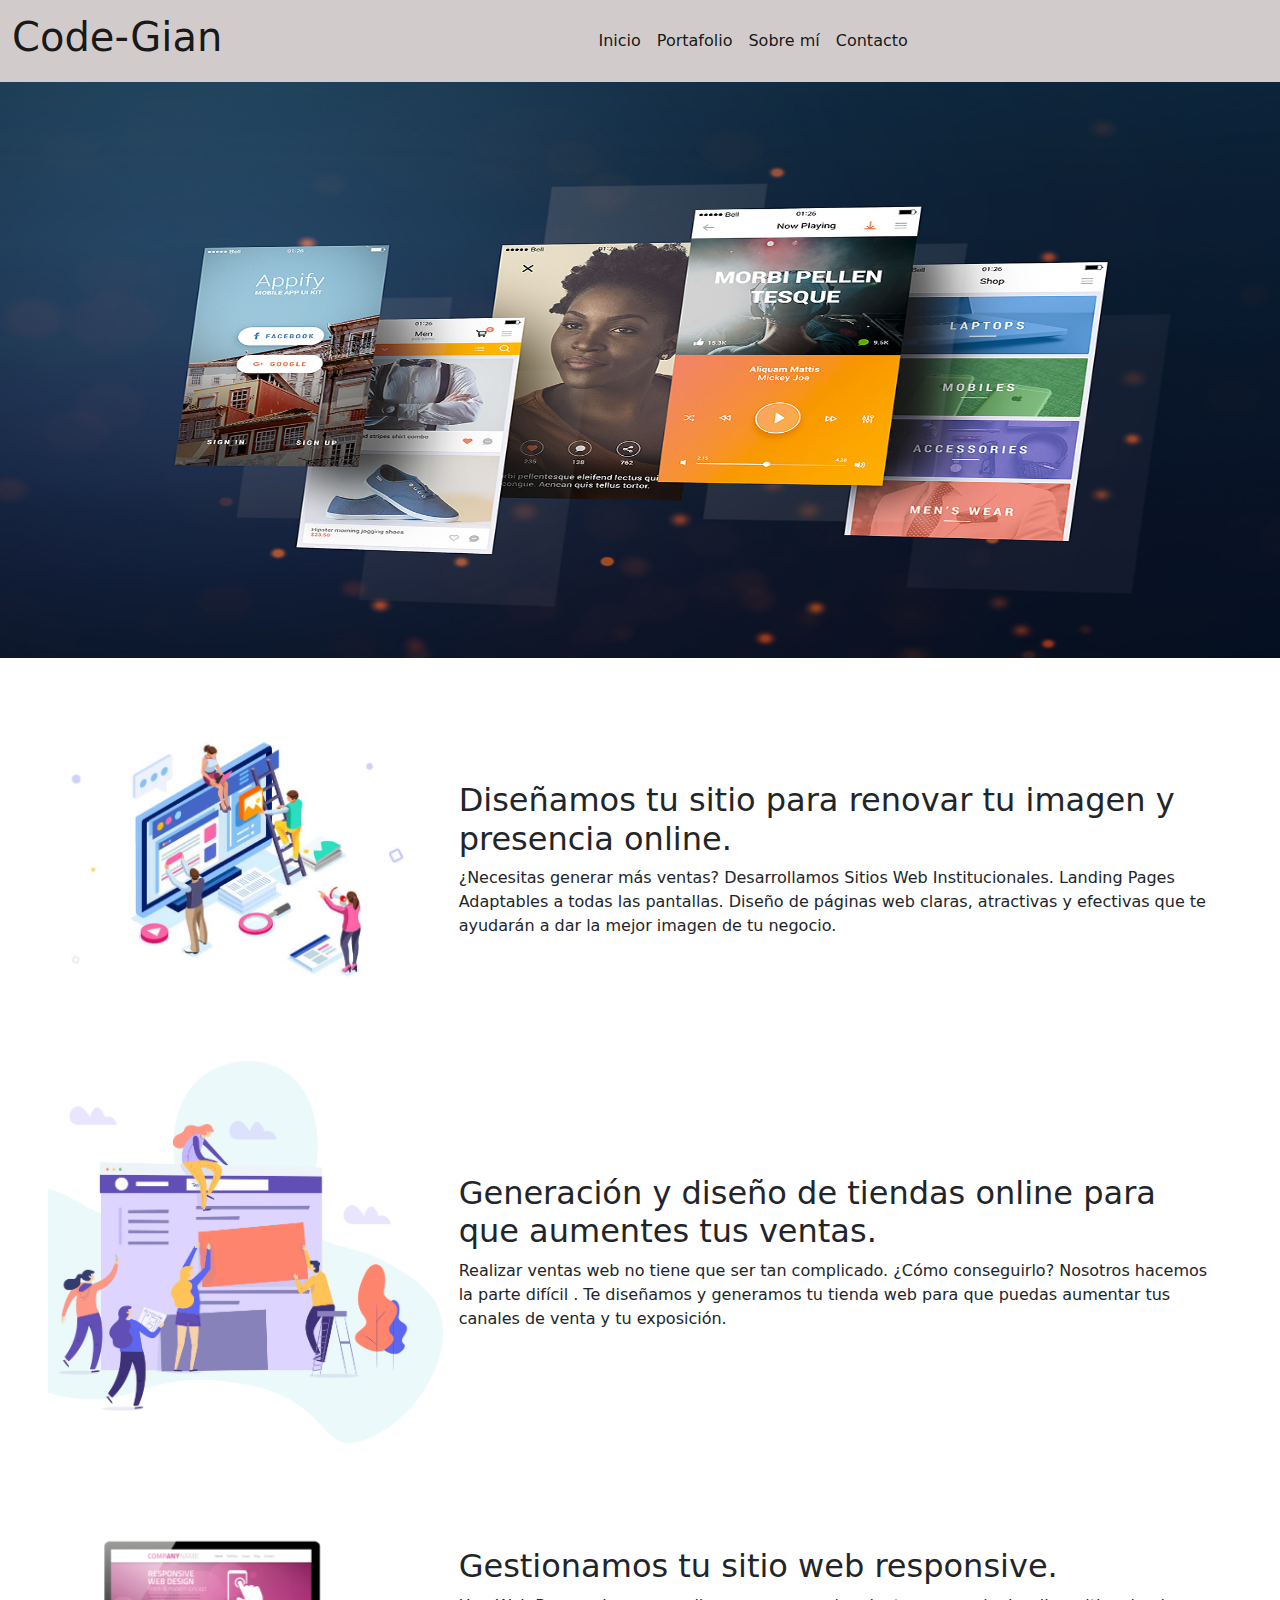
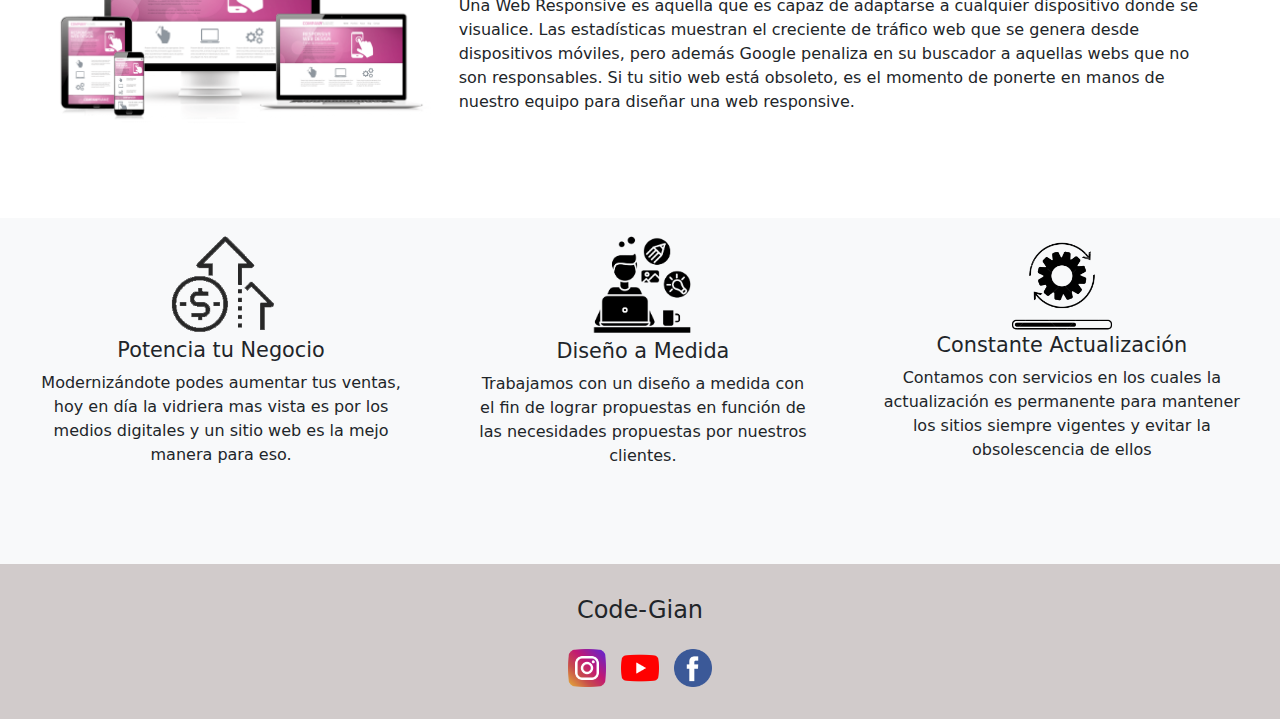
<file: index.html>
<!DOCTYPE html>
<html lang="en">
<head>
	<meta charset="UTF-8">
	<meta name="viewport" content="width=device-width, initial-scale=1.0">
  <link rel="shortcut icon" href="icon-principal.png">
	<title>Code-Gian</title>
	<!--Boostrap CSS-->
	<link rel="stylesheet" type="text/css" href="css/bootstrap.min.css">
	<!--Mi CSS-->
  <link rel="stylesheet" type="text/css" href="animate.css">
	<link rel="stylesheet" type="text/css" href="css/style.css">
</head>
<body>
	<!--Inicia NAV-->
	<nav class="navbar navbar-expand-lg navbar-light bg-light2">
  <div class="container-fluid">
    <a class="navbar-brand" href="index.html">
    	<h1>Code-Gian</h1>
    </a>
      <ul class="navbar-nav mx-auto mb-2 mb-lg-0">
        <li class="nav-item">
          <a class="nav-link active" href="index.html">Inicio</a>
        </li>
        <li class="nav-item">
          <a class="nav-link active" href="portafolio/portafolio.html">Portafolio</a>
        </li>
        <li class="nav-item">
          <a class="nav-link active" href="sobremi/sobremi.html">Sobre mí</a>
        </li>
        <li class="nav-item">
          <a class="nav-link active" href="contacto/contacto.html">Contacto</a>
        </li>
      </ul>
  </div>
</nav>
	<!--Termina NAV-->
<section>
	<div>
		<img src="img/foto2.jpg" class="img-index">
	</div>
</section>
     <!--card1-->
<div class="div-container-card" style="max-width: 100%;">
  <div class="row g-0">
    <div class="col-md-4">
      <img src="img/card1.jpg" class="img-fluid rounded-start" alt="Diseñamos">
    </div>
    <div class="col-md-8 my-auto">
      <div class="card-body">
        <h2 class="card-title">Diseñamos tu sitio para renovar tu imagen y presencia online.</h2>
        <p class="card-text">¿Necesitas generar más ventas? Desarrollamos Sitios Web Institucionales. Landing Pages  Adaptables a todas las pantallas. Diseño de páginas web claras, atractivas y efectivas que te ayudarán a dar la mejor imagen de tu negocio.</p>
      </div>
    </div>
  </div>
</div>

<div class="div-container-card" style="max-width: 100%;">
  <div class="row g-0">
    <div class="col-md-4">
      <img src="img/card2.png" class="img-fluid rounded-start" alt="Diseñamos">
    </div>
    <div class="col-md-8 my-auto">
      <div class="card-body">
        <h2 class="card-title">Generación y diseño de tiendas online para que aumentes tus ventas.</h2>
        <p class="card-text">Realizar ventas web no tiene que ser tan complicado. ¿Cómo conseguirlo? Nosotros hacemos la parte difícil . Te diseñamos y generamos tu tienda web para que puedas aumentar tus canales de venta y tu exposición. </p>
      </div>
    </div>
  </div>
</div>

<div class="div-container-card col-sm-12 col-md-12 col-lg-12" style="max-width: 100%;">
  <div class="row g-0">
    <div class="col-md-4">
      <img src="img/card3.png" class="img-fluid rounded-start" alt="Gestionamos">
    </div>
    <div class="col-md-8 my-auto">
      <div class="card-body">
        <h2 class="card-title">Gestionamos tu sitio web responsive.</h2>
        <p class="card-text">Una Web Responsive es aquella que es capaz de adaptarse a cualquier dispositivo donde se visualice. Las estadísticas muestran el creciente de tráfico web que se genera desde dispositivos móviles, pero además Google penaliza  en su buscador a aquellas webs que no son responsables. Si tu sitio web está obsoleto, es el momento de ponerte en manos de nuestro equipo para diseñar una web responsive.</p>
      </div>
    </div>
  </div>
</div>
     <!--termina card1-->

     <!--Card 2-->
     <div class="div-index-container">
  <div class="div-index bg-light">
      <img src="img/figure1.png" class="card-img-top img-small-index" alt="Potencia">
      <h3>Potencia tu Negocio</h3>
      <p>Modernizándote podes aumentar tus ventas, hoy en día la vidriera mas vista es por los medios digitales y un sitio web es la mejo manera para eso.</p>
  </div>
  <div class="div-index bg-light">
    <img src="img/figure2.png" class="card-img-top img-small-index" alt="Diseño">
      <h3>Diseño a Medida</h3>
      <p>Trabajamos con un diseño a medida con el fin de lograr propuestas en función de las necesidades propuestas por nuestros clientes.</p>
    </div>
  <div class="div-index bg-light">
      <img src="img/figure3.png" class="card-img-top img-small-index " alt="Actualización">
      <h3>Constante Actualización</h3>
      <p>Contamos con servicios en los cuales la actualización es permanente para mantener los sitios siempre vigentes y evitar la obsolescencia de ellos</p>
  </div>
</div>
     <!--Termina card 2-->









<footer class="bg-light2 footer">
	<section>
            <h4 class="code-gian">Code-Gian</h4>
    </section>
    <section>
            <img src="footer-icons/ig.png" class="footer-icons">
            <img src="footer-icons/youtube.png" class="footer-icons">
            <img src="footer-icons/face.png" class="footer-icons">
    </section>
</footer>	

<!--js/Bootsrap.min.js-->
<script type="js/bootstrap.min.js"></script>

</body>
</html>
</file>
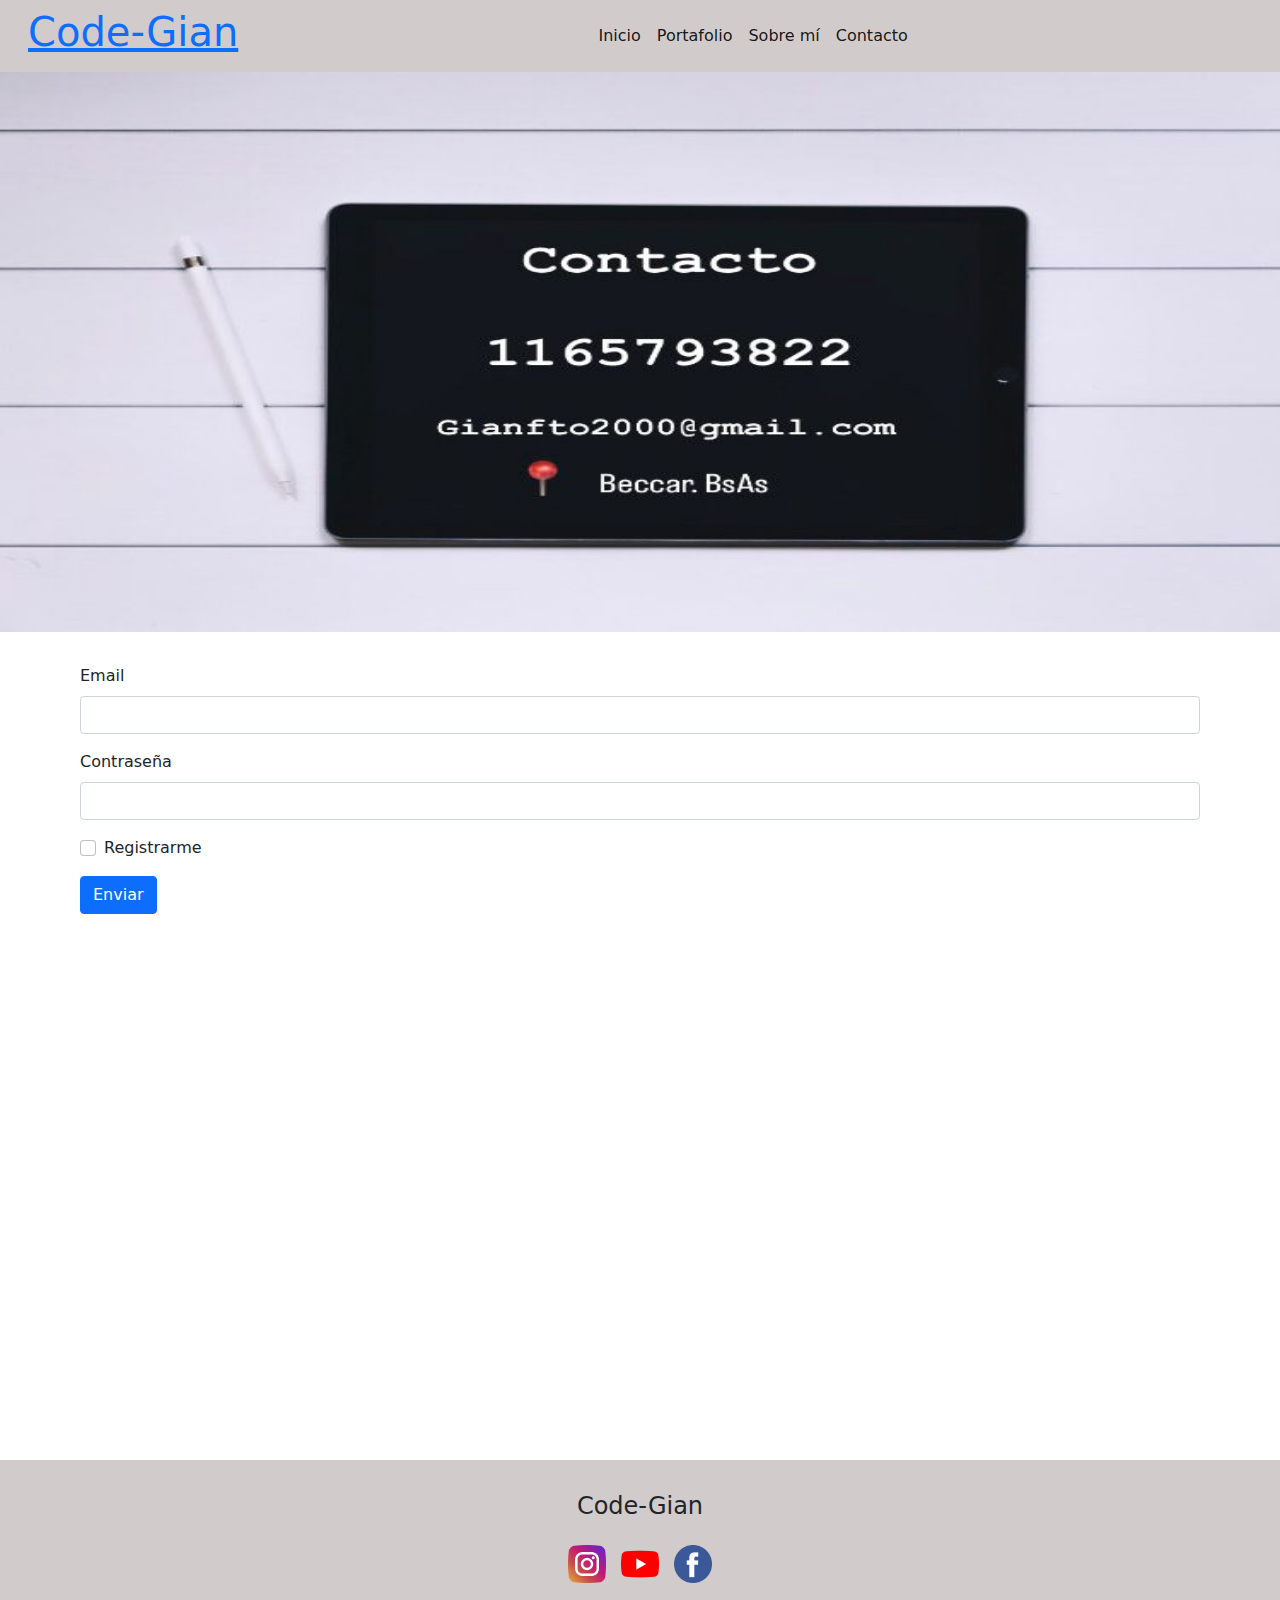
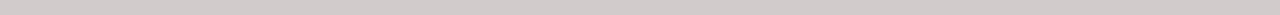
<file: contacto/contacto.html>
<!DOCTYPE html>
<html lang="en">
<head>
	<meta charset="UTF-8">
	<meta name="viewport" content="width=device-width, initial-scale=1.0">
	<link rel="stylesheet" type="text/css" href="../css/bootstrap.min.css">
	<link rel="stylesheet" type="text/css" href="../animate.css">
	<link rel="stylesheet" type="text/css" href="../css/style.css">
	<link rel="shortcut icon" href="../icon-principal.png">
	<title>Code-Gian</title>
</head>
<body>
	<!--Inicia NAV-->
	<nav class="navbar navbar-expand-lg navbar-light bg-light2">
  <div class="container-fluid">
    <a class="navbar-brand" href="index.html">
    	<a href="../index.html"><h1>Code-Gian</h1></a>
    </a>
      <ul class="navbar-nav mx-auto mb-2 mb-lg-0">
        <li class="nav-item">
          <a class="nav-link active" href="../index.html">Inicio</a>
        </li>
        <li class="nav-item">
          <a class="nav-link active" href="../portafolio/portafolio.html">Portafolio</a>
        </li>
        <li class="nav-item">
          <a class="nav-link active" href="../sobremi/sobremi.html">Sobre mí</a>
        </li>
        <li class="nav-item">
          <a class="nav-link active" href="../contacto/contacto.html">Contacto</a>
        </li>
      </ul>
  </div>
</nav>
<!--Termina NAV-->

<div>
	<img src="contacto/contacto3.jpeg" class="img-contacto">
</div>

<form class="form-contacto">
  <div class="mb-3">
    <label for="exampleInputEmail1" class="form-label">Email</label>
    <input type="email" class="form-control" id="exampleInputEmail1" aria-describedby="emailHelp">
  </div>
  <div class="mb-3">
    <label for="exampleInputPassword1" class="form-label">Contraseña</label>
    <input type="password" class="form-control" id="exampleInputPassword1">
  </div>
  <div class="mb-3 form-check">
    <input type="checkbox" class="form-check-input" id="exampleCheck1">
    <label class="form-check-label" for="exampleCheck1">Registrarme</label>
  </div>
  <button type="submit" class="btn btn-primary">Enviar</button>
</form>

<div class="form-contacto div-index-container width-ubicacion">
    <iframe src="https://www.google.com/maps/embed?pb=!1m18!1m12!1m3!1d3289.6589522186496!2d-58.52873238489635!3d-34.46080428049676!2m3!1f0!2f0!3f0!3m2!1i1024!2i768!4f13.1!3m3!1m2!1s0x95bcb020c93648cd%3A0x1890222c3d73cb53!2zQsOpY2Nhcg!5e0!3m2!1ses-419!2sar!4v1657032223504!5m2!1ses-419!2sar" width="600" height="450" style="border:0;" allowfullscreen="" loading="lazy" referrerpolicy="no-referrer-when-downgrade"></iframe>
</div>


<footer class="bg-light2 footer">
	<section>
            <h4 class="code-gian">Code-Gian</h4>
    </section>
    <section>
            <img src="../footer-icons/ig.png" class="footer-icons">
            <img src="../footer-icons/youtube.png" class="footer-icons">
            <img src="../footer-icons/face.png" class="footer-icons">
    </section>
</footer>

<!--js/Bootsrap.min.js-->
    <script type="js/bootstrap.min.js"></script>
</body>
</html>
</file>
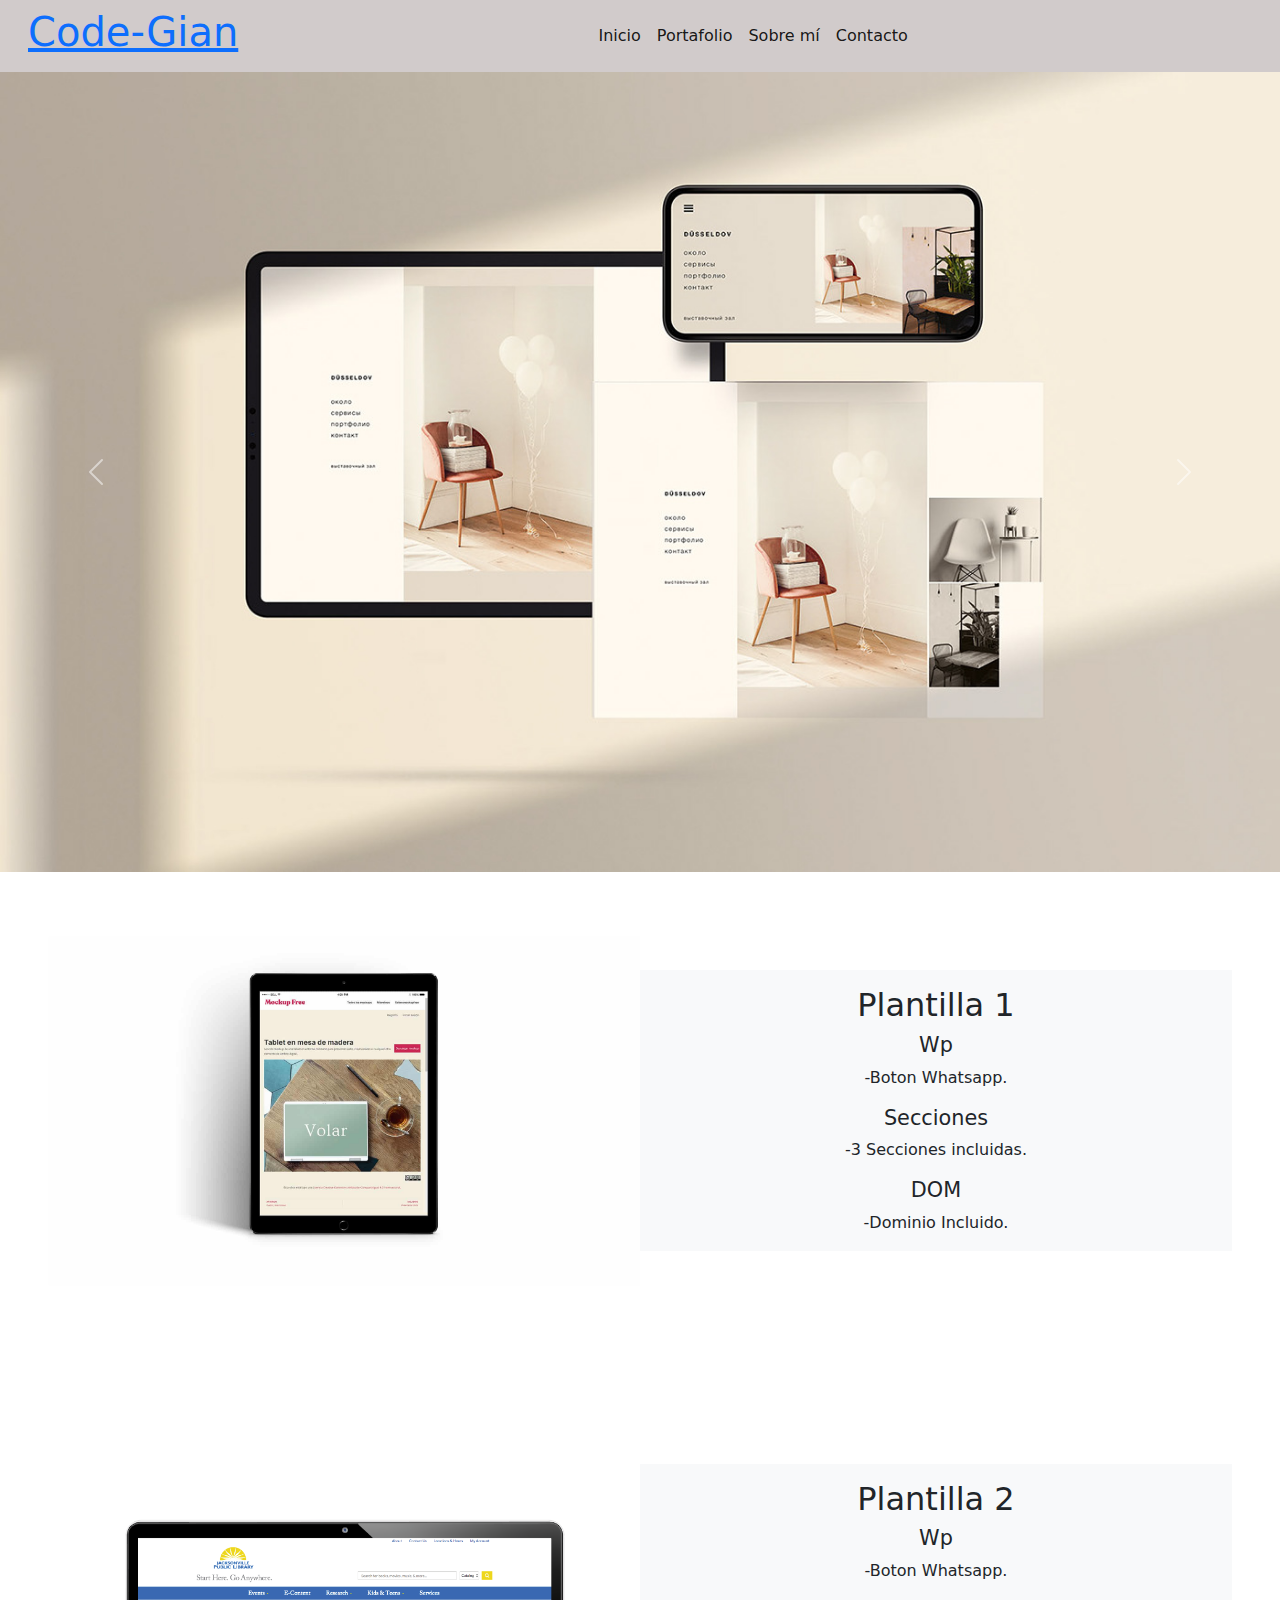
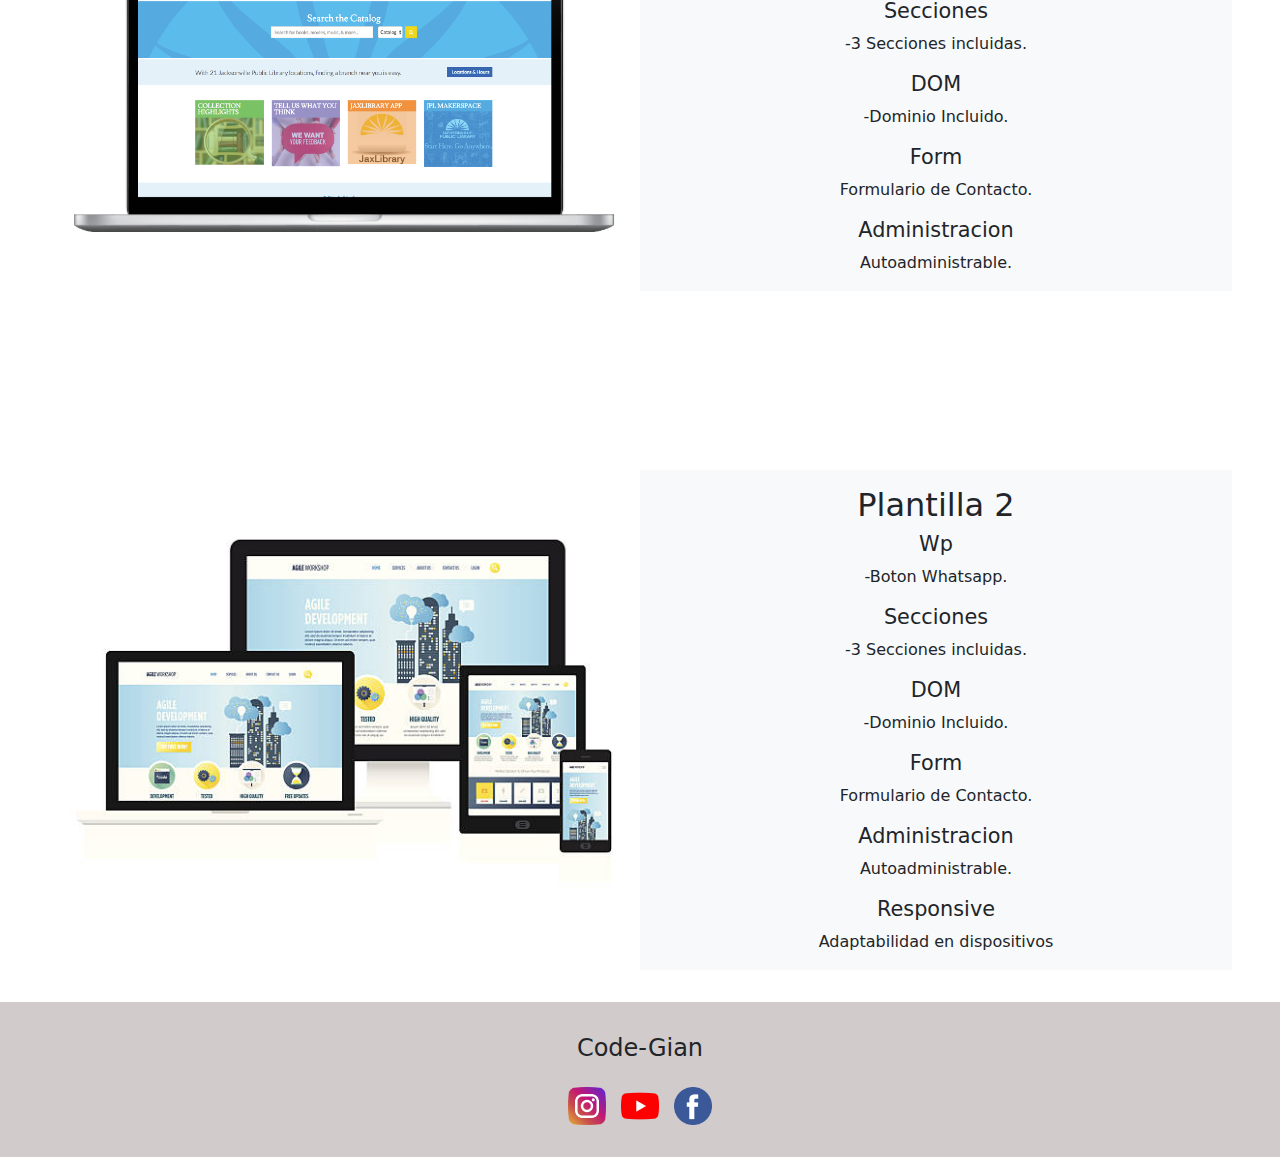
<file: portafolio/portafolio.html>
<!DOCTYPE html>
<html lang="en">
<head>
	<meta charset="UTF-8">
	<meta name="viewport" content="width=device-width, initial-scale=1.0">
	<link rel="stylesheet" type="text/css" href="../css/bootstrap.min.css">
  <link rel="stylesheet" type="text/css" href="../animate.css">
	<link rel="stylesheet" type="text/css" href="../css/style.css">
  <link rel="shortcut icon" href="../icon-principal.png">
	<title>Code-Gian</title>
</head>
<body>
	<!--Inicia NAV-->
	<nav class="navbar navbar-expand-lg navbar-light bg-light2">
  <div class="container-fluid">
    <a class="navbar-brand" href="index.html">
    	<a href="../index.html"><h1>Code-Gian</h1></a>
    </a>
      <ul class="navbar-nav mx-auto mb-2 mb-lg-0">
        <li class="nav-item">
          <a class="nav-link active" href="../index.html">Inicio</a>
        </li>
        <li class="nav-item">
          <a class="nav-link active" href="../portafolio/portafolio.html">Portafolio</a>
        </li>
        <li class="nav-item">
          <a class="nav-link active" href="../sobremi/sobremi.html">Sobre mí</a>
        </li>
        <li class="nav-item">
          <a class="nav-link active" href="../contacto/contacto.html">Contacto</a>
        </li>
      </ul>
  </div>
</nav>
<!--Termina NAV-->

<!--Inicia Carrousel-->
<div id="carouselExampleInterval" class="carousel slide" data-bs-ride="carousel">
  <div class="carousel-inner">
    <div class="carousel-item active" data-bs-interval="10000">
      <img src="img/mockup1.jpg" class="d-block w-100" alt="...">
    </div>
    <div class="carousel-item" data-bs-interval="2000">
      <img src="img/mockup5.jpg" class="d-block w-100" alt="...">
    </div>
    <div class="carousel-item">
      <img src="img/mockup6.jpg" class="d-block w-100" alt="...">
    </div>
  </div>
  <button class="carousel-control-prev" type="button" data-bs-target="#carouselExampleInterval" data-bs-slide="prev">
    <span class="carousel-control-prev-icon" aria-hidden="true"></span>
    <span class="visually-hidden">Previous</span>
  </button>
  <button class="carousel-control-next" type="button" data-bs-target="#carouselExampleInterval" data-bs-slide="next">
    <span class="carousel-control-next-icon" aria-hidden="true"></span>
    <span class="visually-hidden">Next</span>
  </button>
</div>
<!--Termina Carrousel-->


	<div class="div-container-portafolio" style="max-width: 100%;">
  <div class="row g-0">
    <div class="col-md-6">
      <img src="img/foto1.jpg" class="img-fluid rounded-start" alt="Diseñamos">
    </div>
    <div class="col-md-6 my-auto bg-light">
      <div class="card-body">
        <h2 class="card-title">Plantilla 1</h2>
        <h3 class="card-title">Wp</h3>
        <p class="card-text">-Boton Whatsapp.</p>
        <h3 class="card-title">Secciones</h3>
        <p class="card-text">-3 Secciones incluidas.</p>
        <h3 class="card-title">DOM</h3>
        <p class="card-text">-Dominio Incluido.</p>
      </div>
    </div>
  </div>
</div>

<div class="div-container-portafolio" style="max-width: 100%;">
  <div class="row g-0">
    <div class="col-md-6">
      <img src="img/foto2.png" class="img-fluid rounded-start" alt="Diseñamos">
    </div>
      <div class="col-md-6 my-auto bg-light">
      <div class="card-body">
        <h2 class="card-title">Plantilla 2</h2>
        <h3 class="card-title">Wp</h3>
        <p class="card-text">-Boton Whatsapp.</p>
        <h3 class="card-title">Secciones</h3>
        <p class="card-text">-3 Secciones incluidas.</p>
        <h3 class="card-title">DOM</h3>
        <p class="card-text">-Dominio Incluido.</p>
        <h3 class="card-title">Form</h3>
        <p class="card-text">Formulario de Contacto.</p>
        <h3 class="card-title">Administracion</h3>
        <p class="card-text">Autoadministrable.</p>
      </div>
    </div>
  </div>
</div>

<div class="div-container-portafolio scale" style="max-width: 100%;">
  <div class="row g-0">
    <div class="col-md-6 scale">
      <img src="img/foto3.jpg" class="img-fluid rounded-start" alt="Diseñamos">
    </div>
    <div class="col-md-6 my-auto bg-light">
      <div class="card-body">
        <h2 class="card-title">Plantilla 2</h2>
        <h3 class="card-title">Wp</h3>
        <p class="card-text">-Boton Whatsapp.</p>
        <h3 class="card-title">Secciones</h3>
        <p class="card-text">-3 Secciones incluidas.</p>
        <h3 class="card-title">DOM</h3>
        <p class="card-text">-Dominio Incluido.</p>
        <h3 class="card-title">Form</h3>
        <p class="card-text">Formulario de Contacto.</p>
        <h3 class="card-title">Administracion</h3>
        <p class="card-text">Autoadministrable.</p>
        <h3 class="card-title">Responsive</h3>
        <p class="card-text">Adaptabilidad en dispositivos</p>
      </div>
    </div>
  </div>
</div>

<footer class="bg-light2 footer">
	<section>
            <h4 class="code-gian">Code-Gian</h4>
    </section>
    <section>
            <img src="../footer-icons/ig.png" class="footer-icons">
            <img src="../footer-icons/youtube.png" class="footer-icons">
            <img src="../footer-icons/face.png" class="footer-icons">
    </section>
</footer>

<!--js/Bootsrap.min.js-->
    <script type="js/bootstrap.min.js"></script>

</body>
</html>
</file>
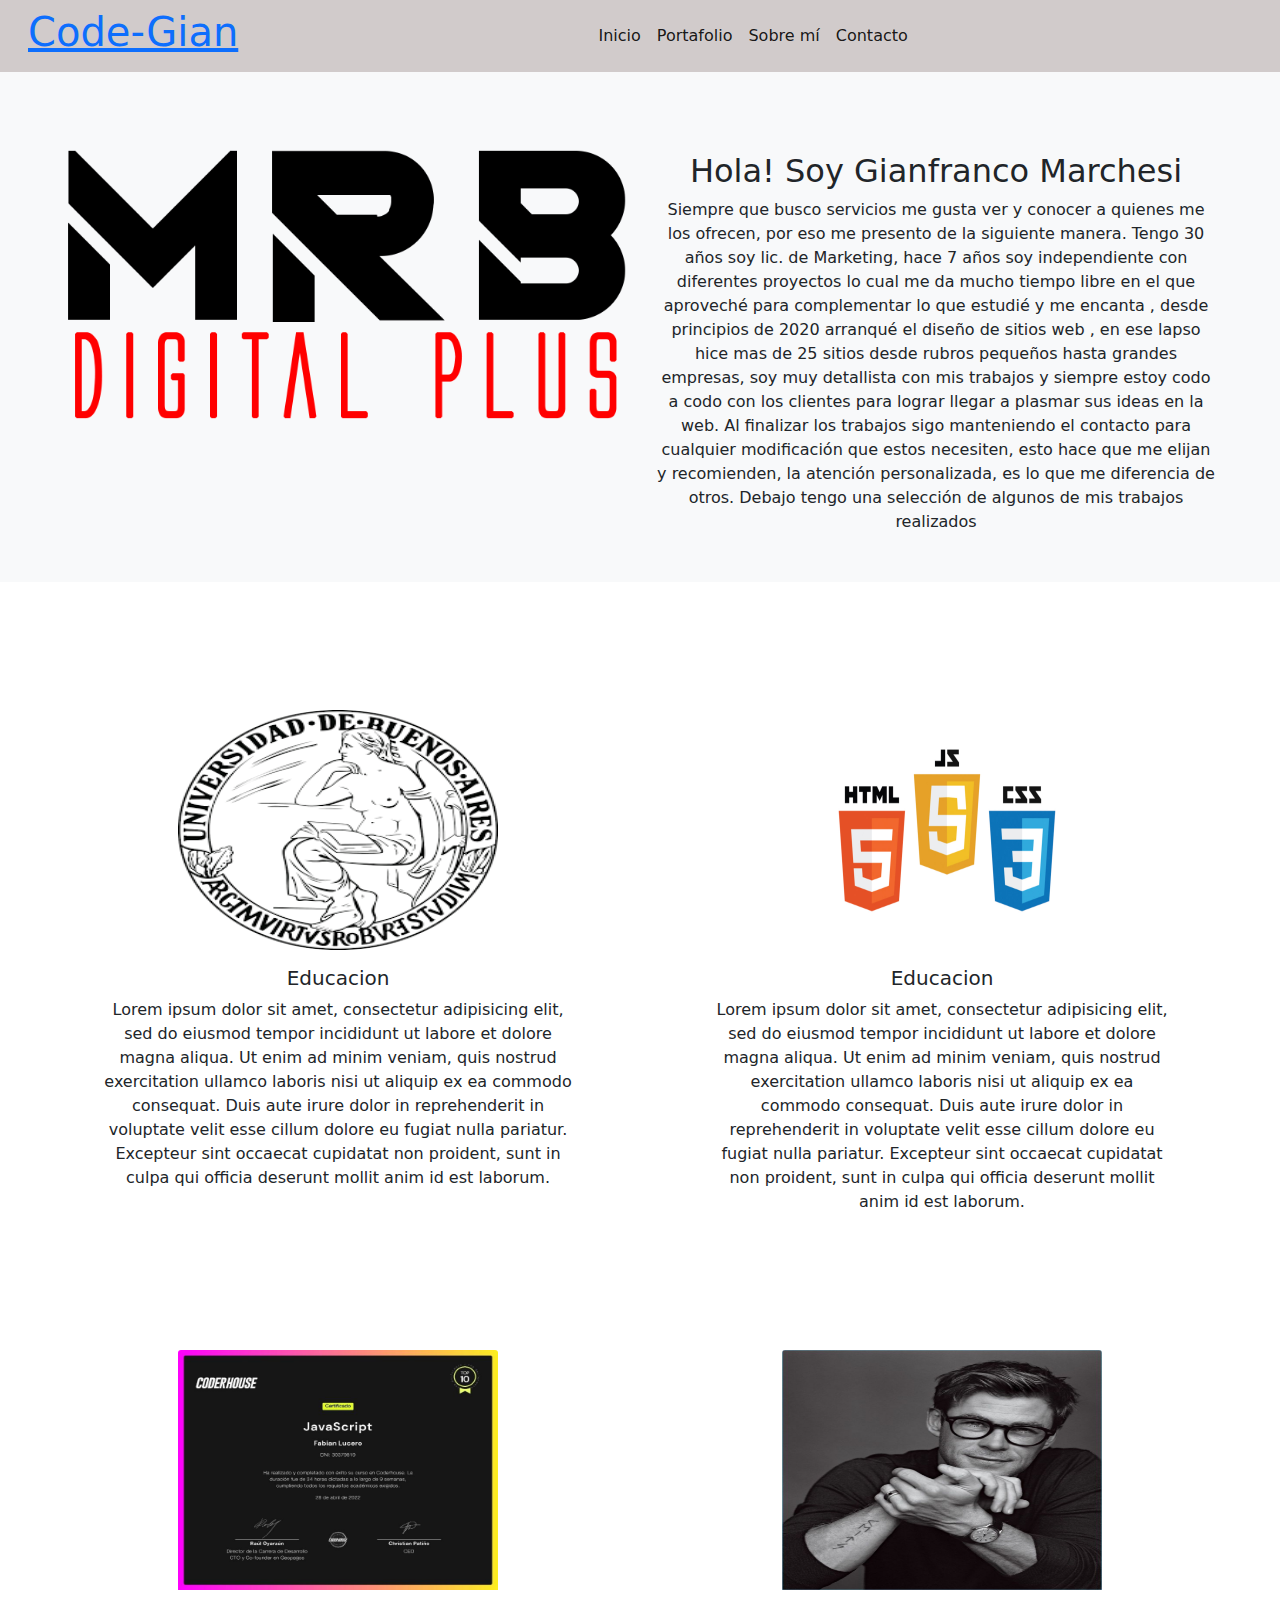
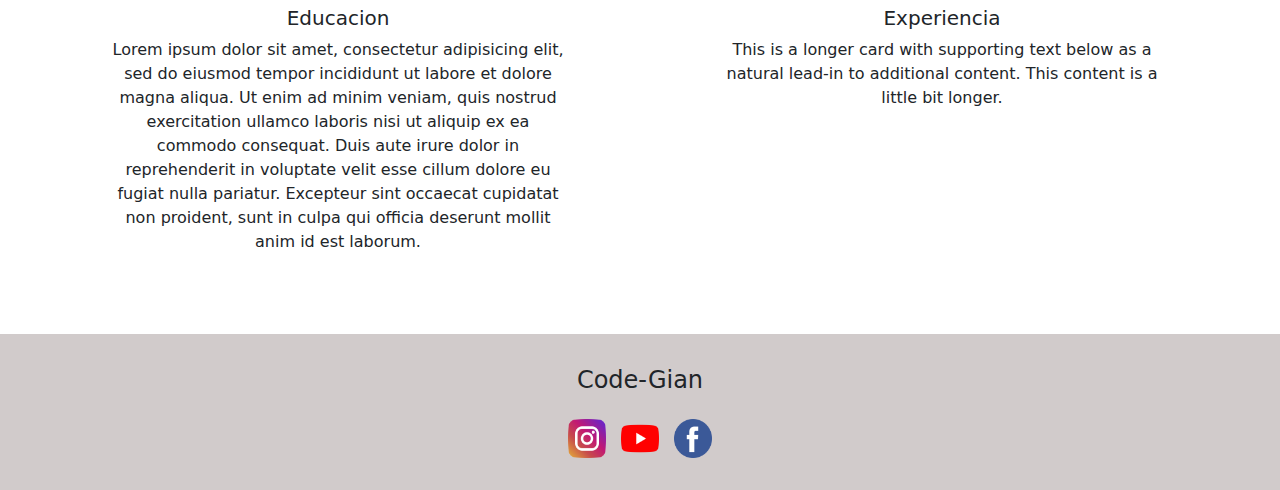
<file: sobremi/sobremi.html>
<!DOCTYPE html>
<html lang="en">
<head>
	<meta charset="UTF-8">
	<meta name="viewport" content="width=device-width, initial-scale=1.0">
	<link rel="stylesheet" type="text/css" href="../css/bootstrap.min.css">
	<link rel="stylesheet" type="text/css" href="../animate.css">
	<link rel="stylesheet" type="text/css" href="../css/style.css">
	<link rel="shortcut icon" href="../icon-principal.png">
	<title>Code-Gian</title>
</head>
<body>
	<!--Inicia NAV-->
	<nav class="navbar navbar-expand-lg navbar-light bg-light2">
  <div class="container-fluid">
    <a class="navbar-brand" href="index.html">
    	<a href="../index.html"><h1>Code-Gian</h1></a>
    </a>
      <ul class="navbar-nav mx-auto mb-2 mb-lg-0">
        <li class="nav-item">
          <a class="nav-link active" href="../index.html">Inicio</a>
        </li>
        <li class="nav-item">
          <a class="nav-link active" href="../portafolio/portafolio.html">Portafolio</a>
        </li>
        <li class="nav-item">
          <a class="nav-link active" href="../sobremi/sobremi.html">Sobre mí</a>
        </li>
        <li class="nav-item">
          <a class="nav-link active" href="../contacto/contacto.html">Contacto</a>
        </li>
      </ul>
  </div>
</nav>
<!--Termina NAV-->

<div class="div-container-portafolio bg-light" style="max-width: 100%;">
  <div class="row g-0">
    <div class="col-md-6 icons-sobremi-animations">
      <img src="img/logo.png" class="img-fluid rounded-start" alt="Presentacion">
    </div>
    <div class="col-md-6">
      <div class="card-body icons-sobremi-animations">
        <h2 class="card-title">Hola! Soy Gianfranco Marchesi</h2>
        <p class="card-text">Siempre que busco servicios me gusta ver y conocer a quienes me los ofrecen, por eso me presento de la siguiente manera. Tengo 30 años soy lic. de Marketing, hace 7 años soy independiente con diferentes proyectos lo cual me da mucho tiempo libre en el que aproveché para complementar lo que estudié y me encanta , desde principios de 2020 arranqué el diseño de sitios web , en ese lapso hice mas de 25 sitios desde rubros pequeños hasta grandes empresas, soy muy detallista con mis trabajos y siempre estoy codo a codo con los clientes para lograr llegar a plasmar sus ideas en la web. Al finalizar los trabajos sigo manteniendo el contacto para cualquier modificación que estos necesiten, esto hace que me elijan y  recomienden, la atención personalizada,  es lo que me diferencia de otros. Debajo tengo una selección de algunos de mis trabajos realizados</p>
      </div>
    </div>
  </div>
</div>

<div class="row row-cols-1 row-cols-md-2 g-4 div-container-portafolio">
  <div class="col div-container-portafolio">
    <div>
      <img src="img/uba.png" class="card-img-top img-sobremi" alt="...">
      <div class="card-body">
        <h5 class="card-title">Educacion</h5>
        <p class="card-text">Lorem ipsum dolor sit amet, consectetur adipisicing elit, sed do eiusmod
        tempor incididunt ut labore et dolore magna aliqua. Ut enim ad minim veniam,
        quis nostrud exercitation ullamco laboris nisi ut aliquip ex ea commodo
        consequat. Duis aute irure dolor in reprehenderit in voluptate velit esse
        cillum dolore eu fugiat nulla pariatur. Excepteur sint occaecat cupidatat non
        proident, sunt in culpa qui officia deserunt mollit anim id est laborum.</p>
      </div>
    </div>
  </div>

  <div class="col">
  	 <div class="div-container-portafolio">
      <img src="img/lenguajes.jpg" class="card-img-top img-sobremi" alt="Educacion">
  	  <div class="card-body">
        <h5 class="card-title">Educacion</h5>
        <p class="card-text">Lorem ipsum dolor sit amet, consectetur adipisicing elit, sed do eiusmod
        tempor incididunt ut labore et dolore magna aliqua. Ut enim ad minim veniam,
        quis nostrud exercitation ullamco laboris nisi ut aliquip ex ea commodo
        consequat. Duis aute irure dolor in reprehenderit in voluptate velit esse
        cillum dolore eu fugiat nulla pariatur. Excepteur sint occaecat cupidatat non
        proident, sunt in culpa qui officia deserunt mollit anim id est laborum.</p>
      </div>
    </div>
  </div>

  <div class="col">
    <div class="div-container-portafolio">
      <img src="img/coder.jpg" class="card-img-top img-sobremi" alt="Educacion">
      <div class="card-body">
        <h5 class="card-title">Educacion</h5>
        <p class="card-text">Lorem ipsum dolor sit amet, consectetur adipisicing elit, sed do eiusmod
        tempor incididunt ut labore et dolore magna aliqua. Ut enim ad minim veniam,
        quis nostrud exercitation ullamco laboris nisi ut aliquip ex ea commodo
        consequat. Duis aute irure dolor in reprehenderit in voluptate velit esse
        cillum dolore eu fugiat nulla pariatur. Excepteur sint occaecat cupidatat non
        proident, sunt in culpa qui officia deserunt mollit anim id est laborum.</p>
      </div>
    </div>
  </div>

  <div class="col">
    <div class="div-container-portafolio">
      <img src="img/retrato.jpg" class="card-img-top img-sobremi" alt="Experiencia">
      <div class="card-body">
        <h5 class="card-title">Experiencia</h5>
        <p class="card-text">This is a longer card with supporting text below as a natural lead-in to additional content. This content is a little bit longer.</p>
      </div>
    </div>
  </div>
</div>










	
	<footer class="bg-light2 footer">
	<section>
            <h4 class="code-gian">Code-Gian</h4>
    </section>
    <section>
            <img src="../footer-icons/ig.png" class="footer-icons">
            <img src="../footer-icons/youtube.png" class="footer-icons">
            <img src="../footer-icons/face.png" class="footer-icons">
    </section>
</footer>

<!--js/Bootsrap.min.js-->
    <script type="js/bootstrap.min.js"></script>
</body>
</html>
</file>
<file: css/style.css>
h3{
	font-size: 1.3rem;
}

.bg-light2{
	background-color: #D1CBCB;
}

.img-index{
	width: 100%;
	height: 40rem;
	padding-bottom: 4rem;
}

.img-figure{
	width: 10rem;
}

.div-container-card{
	padding-bottom: 4rem;
	padding-right: 3rem;
	padding-left: 3rem;
}


.div-index-container{
	display: flex;
	justify-content: center;
}
	.img-small-index{
			width: 7rem;
	}	

		.div-index{
			padding: 1rem 2rem 5rem 2rem;
			text-align: center;
		}


.footer{
	text-align: center;
}
	.footer-icons{
		width: 3rem;
		padding: 1rem 0.3rem 2rem 0.3rem;
	}
		.code-gian{
			padding-top: 2rem;
		}

.div-container-portafolio{
	padding: 4rem 3rem 2rem 3rem;
	text-align: center;
}

.img-sobremi{
	width: 20rem;
	height: 15rem;
	text-align: center;
}

.form-contacto{
	padding: 2rem 5rem 2rem 5rem;
}

.img-contacto{
	width: 100%;
	height: 35rem;
}
</file>
